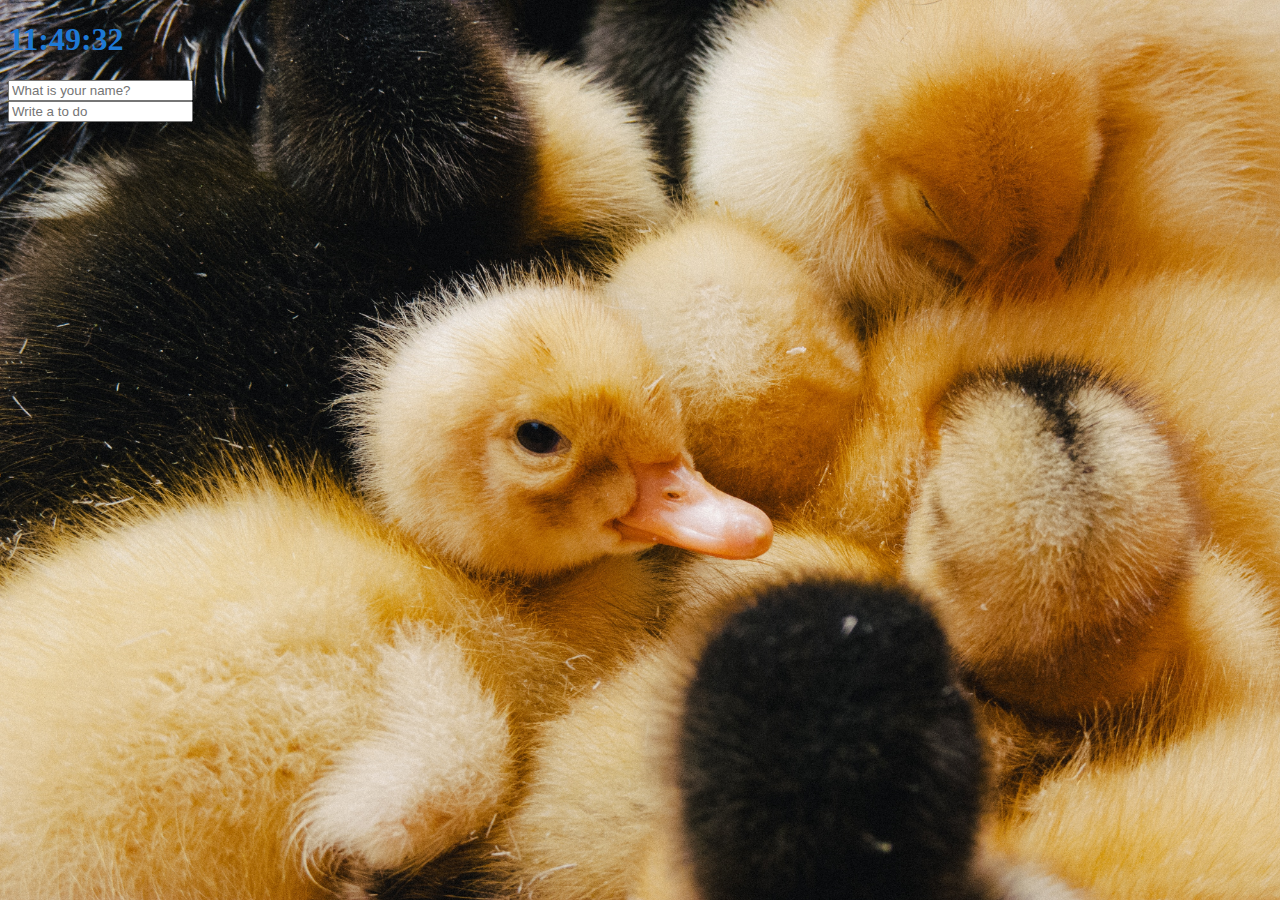
<file: index.html>
<!DOCTYPE html>
<html lang="ko">
<head>
  <title>something</title>
  <meta charset="utf-8">
  <link rel="stylesheet" href="index.css">
</head>

<body>
  <div class="js-clock">
    <h1>00:00</h1>
  </div>
  <form class="js-form form">
    <input type="text" placeholder="What is your name?" />
  </form>
  <h4 class="js-greetings greetings"></h4>
  <form class="js-toDoForm">
    <input type="text" placeholder="Write a to do" />
  </form>
  <ul class="js-toDoList">
  </ul>
  <span class="js-weather"></span>
    <script src="clock.js"></script>
    <script src="greeting.js"></script>
    <script src="todo.js"></script>
    <script src="bg.js"></script>
    <script src="weather.js"></script>
</body>

</html>
</file>
<file: index.css>
body {
  background-color: white;
}

.btn {
  cursor : pointer;
}

body {
  color: #1e79d5;
}

.clicked
{
  color: #ad5363;
}

.form,
.greetings
{
  display: none;
}

.showing
{
  display: block;
}

.bgImage {
  position: absolute;
  top: 0;
  left: 0;
  width: 100%;
  height: 100%;
  z-index: -1;
  animation: fadeIn 0.9s linear;
}

@keyframes fadeIn {
  from{
    opacity: 0
  } to {
    opacity: 1
  }
}
</file>
